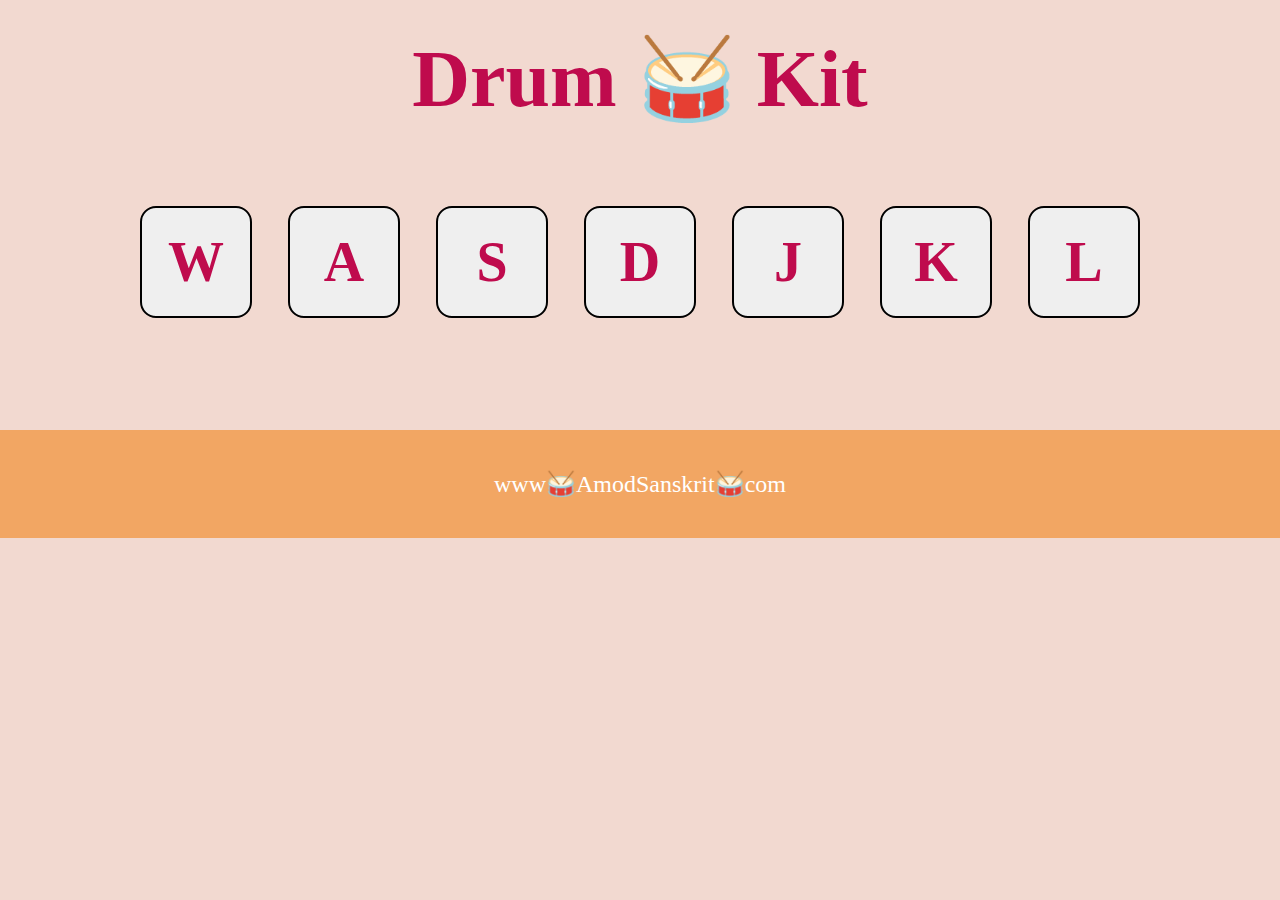
<file: index.html>
<!DOCTYPE html>
<html lang="en">
<head>
    <meta charset="UTF-8">
    <meta name="viewport" content="width=device-width, initial-scale=1.0">
    <title>Drum Kit</title>
    <link rel="stylesheet" href="drum.css">
</head>
<body>
    <h1>Drum 🥁 Kit</h1>
    <div class="box">
        <button class="w">W</button>
        <button class="a">A</button>
        <button class="s">S</button>
        <button class="d">D</button>
        <button class="j">J</button>
        <button class="k">K</button>
        <button class="l">L</button>
    </div>
    <div class="bottom">
        <p>www🥁AmodSanskrit🥁com</p>    
    </div>
    <script src="drum.js"></script>
</body>
</html>
</file>
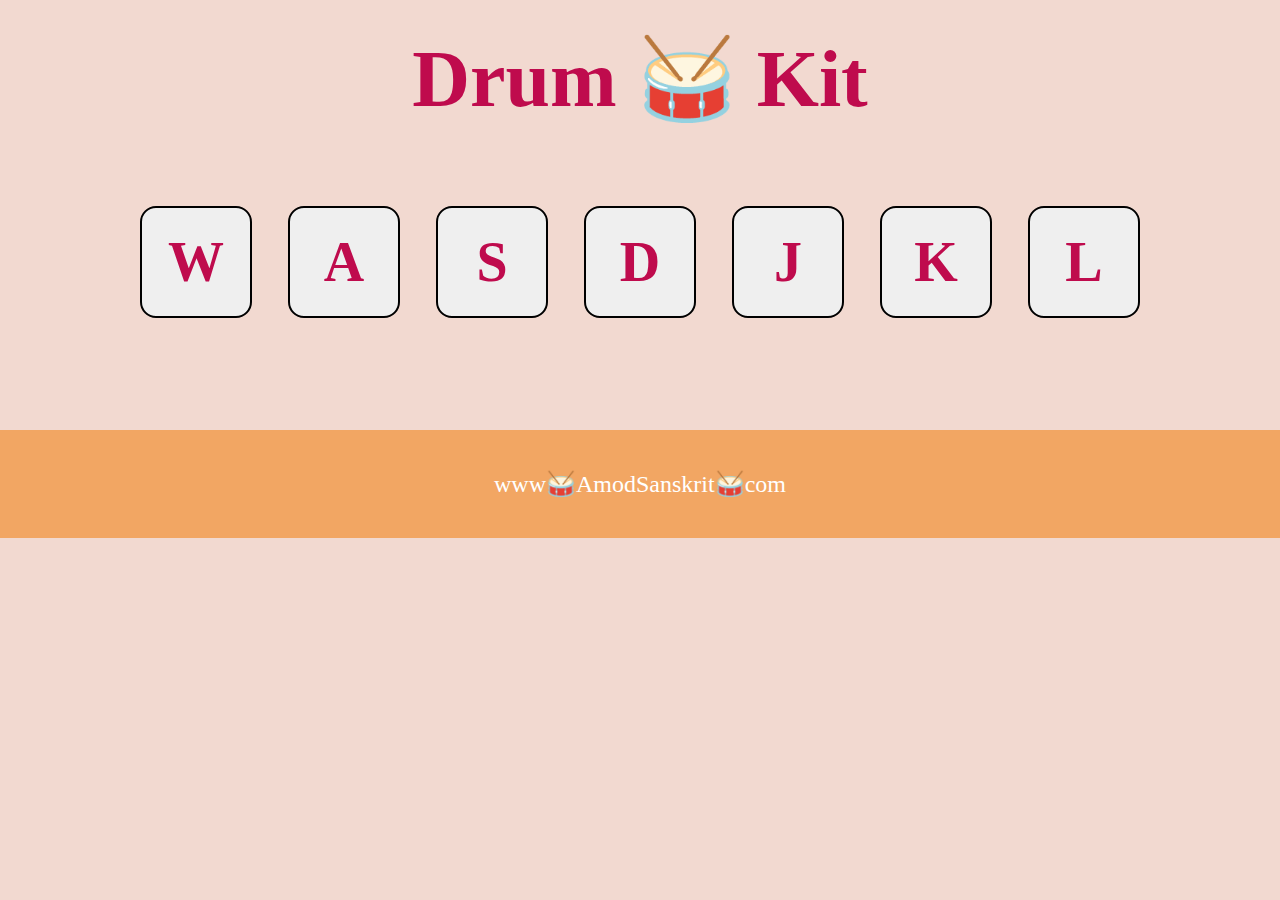
<file: drum.html>
<!DOCTYPE html>
<html lang="en">
<head>
    <meta charset="UTF-8">
    <meta name="viewport" content="width=device-width, initial-scale=1.0">
    <title>Drum Kit</title>
    <link rel="stylesheet" href="drum.css">
</head>
<body>
    <h1>Drum 🥁 Kit</h1>
    <div class="box">
        <button class="w">W</button>
        <button class="a">A</button>
        <button class="s">S</button>
        <button class="d">D</button>
        <button class="j">J</button>
        <button class="k">K</button>
        <button class="l">L</button>
    </div>
    <div class="bottom">
        <p>www🥁AmodSanskrit🥁com</p>    
    </div>
    <script src="drum.js"></script>
</body>
</html>
</file>
<file: drum.css>
body{
    background-color: #F2D9D0;
    text-align: center;
    margin: 0;
    padding: 0;
}
h1{
    font-family: Berkshire Swash;
    font-size: 5rem;
    margin: 2rem auto 1rem auto ;
    /* color: darkblue; */
    color: #BF0B4D;
}
.box{
    margin: 3rem auto 5rem auto ;
    display: inline-block;
}
button:hover{
    cursor: pointer;
}
button{
    /* padding: 2rem; */
    margin: 1rem;
    font-size: 3.5rem;
    font-weight: bold;
    font-family: candara;
    display: inline-block;
    width: 7rem;
    height: 7rem;
    border: 2px solid black;
    border-radius: 1rem;
    color: #BF0B4D;
}
.shadow{
    background-color: #f7cca6;
    box-shadow: 0 4px 5px 0 #BF0B4D;
}
p{
    font-size: 1.5rem;
    font-family: candara;
    color: white;
}
.bottom{
    background-color: #F2A663;
    margin-top: 1rem;
    padding-top: 1rem;
    padding-bottom: 1rem;
}
</file>
